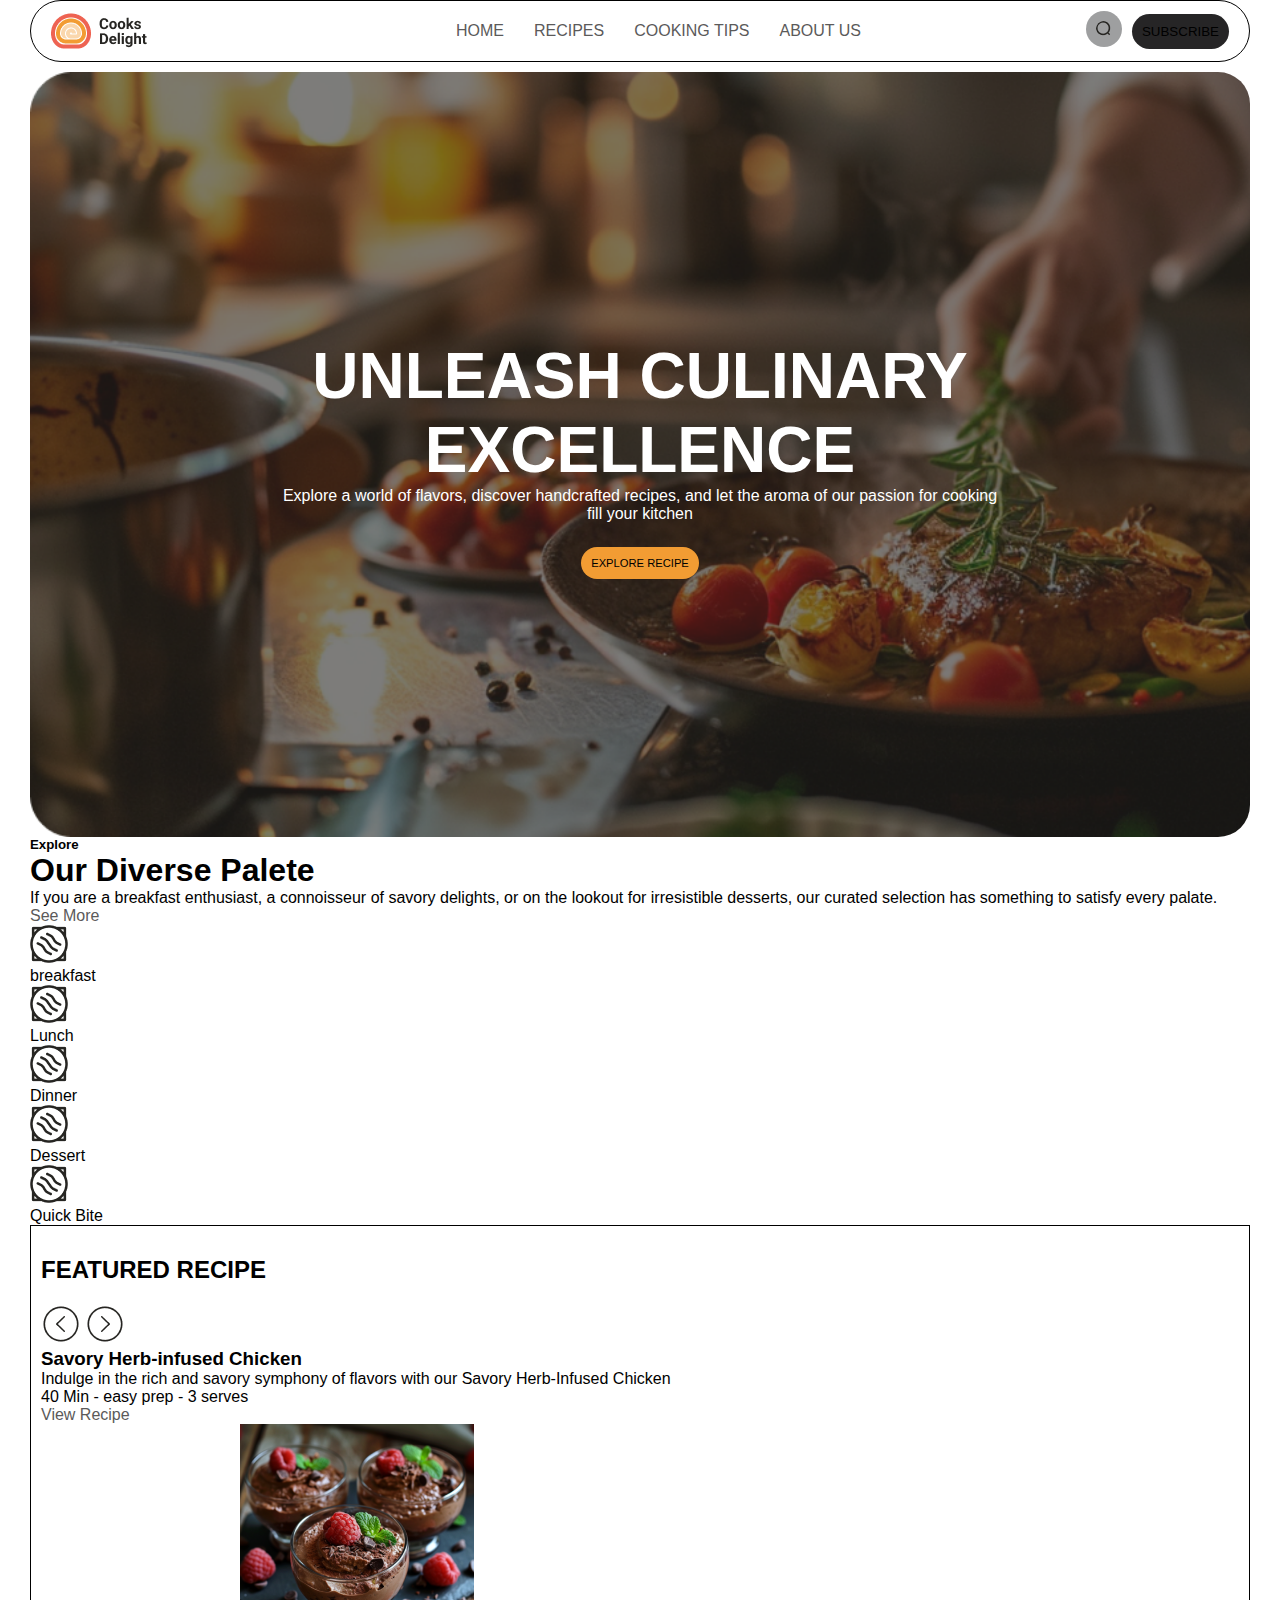
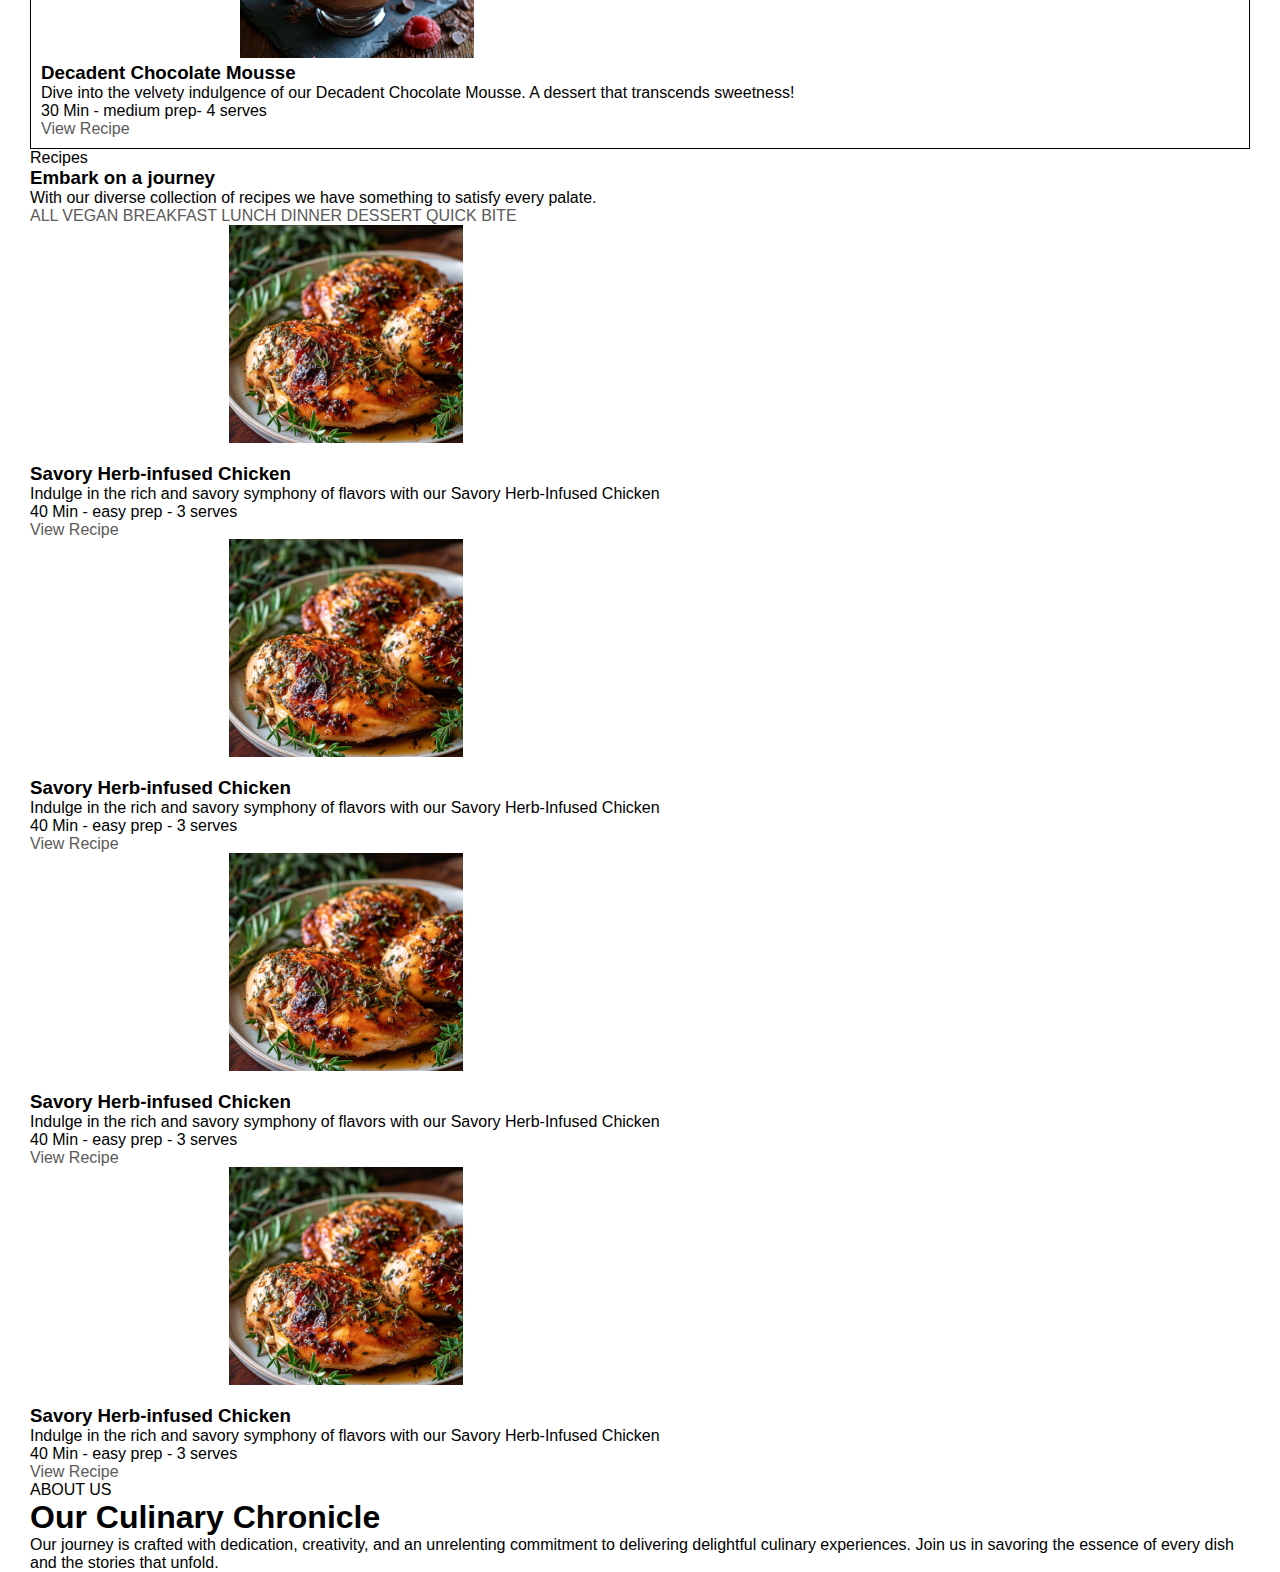
<file: murphy/figma/index.html>
<!DOCTYPE html>
<html lang="en">
  <head>
    <meta charset="UTF-8" />
    <meta name="viewport" content="width=device-width, initial-scale=1.0" />
    <link rel="stylesheet" href="./style.css">
    <title>CooksDelight | Home</title>
  </head>
  <body>
    <header>
      <div>
        <img src="./images/Logo Nav Bar.png" />
      </div>
      <div>
        <a href="#">Home</a>
        <a href="#">Recipes</a>
        <a href="#">Cooking Tips</a>
        <a href="#">About Us</a>
      </div>
      <div>
        <span>
          <img id="icon" src="./images/Vector.png" alt="search bar icon" />
        </span>
        <button>Subscribe</button>
      </div>
    </header>
    <main>
      <section id="section1">
        <div id="section1_details">
          <h1>UNLEASH CULINARY EXCELLENCE</h1>
        <p>
          Explore a world of flavors, discover handcrafted recipes, and let the
          aroma of our passion for cooking fill your kitchen
        </p>
        <span><a href="">Explore Recipe</a> </span>
        </div>
      </section>

      <section id="section 2">
        <div>
          <h5>Explore</h5>
          <h1>Our Diverse Palete</h1>
          <p>
            If you are a breakfast enthusiast, a connoisseur of savory delights,
            or on the lookout for irresistible desserts, our curated selection
            has something to satisfy every palate.
          </p>
          <span><a href="#">See More</a> </span>
        </div>
        <div>
          <div>
            <img src="./images/Group.png" alt="group icon" />
            <p>breakfast</p>
          </div>
          <div>
            <img src="./images/Group.png" alt="group icon" />
            <p>Lunch</p>
          </div>
          <div>
            <img src="./images/Group.png" alt="group icon" />
            <p>Dinner</p>
          </div>
          <div>
            <img src="./images/Group.png" alt="group icon" />
            <p>Dessert</p>
          </div>
          <div>
            <img src="./images/Group.png" alt="group icon" />
            <p>Quick Bite</p>
          </div>
        </div>
      </section>
      <section id="section3">
        <div>
          <h2>FEATURED RECIPE</h2>
        </div>
          <div class="button-container">
            <img src="./images/ArrowRight.png" id="arrow_left" alt="arrow left" />
          <img
            src="./images/ArrowRight.png"
            id="arrow_right"
            alt="arrow right"/>
          </div>
          
        
        </div>
        <div class="content">
          <!--<img src="./images/RecipeImage.png" alt="" /> -->

          <div>
            <h3>Savory Herb-infused Chicken</h3>
            <p>
              Indulge in the rich and savory symphony of flavors with our Savory
              Herb-Infused Chicken
            </p>
            <span>
              <p>40 Min - easy prep - 3 serves</p>
              <a href="">View Recipe</a>
            </span>
          </div>
        </div>


        <div>
          <img src="./images/RecipeImage2.png" alt="" />

          <div>
            <h3>Decadent Chocolate Mousse</h3>
            <p>
              
            </p>Dive into the velvety indulgence of our Decadent Chocolate Mousse. A dessert that transcends sweetness!
            <span>
              <p>30 Min - medium prep- 4 serves</p>
              <a href="">View Recipe</a>
            </span>
          </div>
        </div>
      </section>
      <section id="section 4">
        <div>
            <p>Recipes</p>
            <h3>Embark on a journey</h3>
            <p>With our diverse collection of recipes we have something to satisfy every palate.</p>
            <div>
                <a href="#">ALL</a>
                <a href="#">VEGAN</a>
                <a href="#">BREAKFAST</a>
                <a href="#">LUNCH</a>
                <a href="#">DINNER</a>
                <a href="#">DESSERT</a>
                <a href="#">QUICK BITE</a>
            </div>
        </div>

        <div>
            <img src="./images/RecipeImage.png" alt="" />
  
            <div>
              <h3>Savory Herb-infused Chicken</h3>
              <p>
                Indulge in the rich and savory symphony of flavors with our Savory
                Herb-Infused Chicken
              </p>
              <span>
                <p>40 Min - easy prep - 3 serves</p>
                <a href="">View Recipe</a>
              </span>
            </div>
          </div>
          <div>
            <img src="./images/RecipeImage.png" alt="" />
  
            <div>
              <h3>Savory Herb-infused Chicken</h3>
              <p>
                Indulge in the rich and savory symphony of flavors with our Savory
                Herb-Infused Chicken
              </p>
              <span>
                <p>40 Min - easy prep - 3 serves</p>
                <a href="">View Recipe</a>
              </span>
            </div>

            <div>
                <img src="./images/RecipeImage.png" alt="" />
      
                <div>
                  <h3>Savory Herb-infused Chicken</h3>
                  <p>
                    Indulge in the rich and savory symphony of flavors with our Savory
                    Herb-Infused Chicken
                  </p>
                  <span>
                    <p>40 Min - easy prep - 3 serves</p>
                    <a href="">View Recipe</a>
                  </span>
                </div>
              </div>

              <div>
                <img src="./images/RecipeImage.png" alt="" />
      
                <div>
                  <h3>Savory Herb-infused Chicken</h3>
                  <p>
                    Indulge in the rich and savory symphony of flavors with our Savory
                    Herb-Infused Chicken
                  </p>
                  <span>
                    <p>40 Min - easy prep - 3 serves</p>
                    <a href="">View Recipe</a>
                  </span>
                </div>
              </div>

              
          </div>

      </section>

      <section id="section 5"></section>
      <div>
        <p>ABOUT US</p>
        <h1>Our Culinary Chronicle</h1>
        <p>Our journey is crafted with dedication, creativity, and an unrelenting commitment to delivering delightful culinary experiences. Join us in savoring the essence of every dish and the stories that unfold.</p>
      </div>
      <div></div>
      <div></div>
      <div></div>

    </main>
  </body>
</html>
</file>
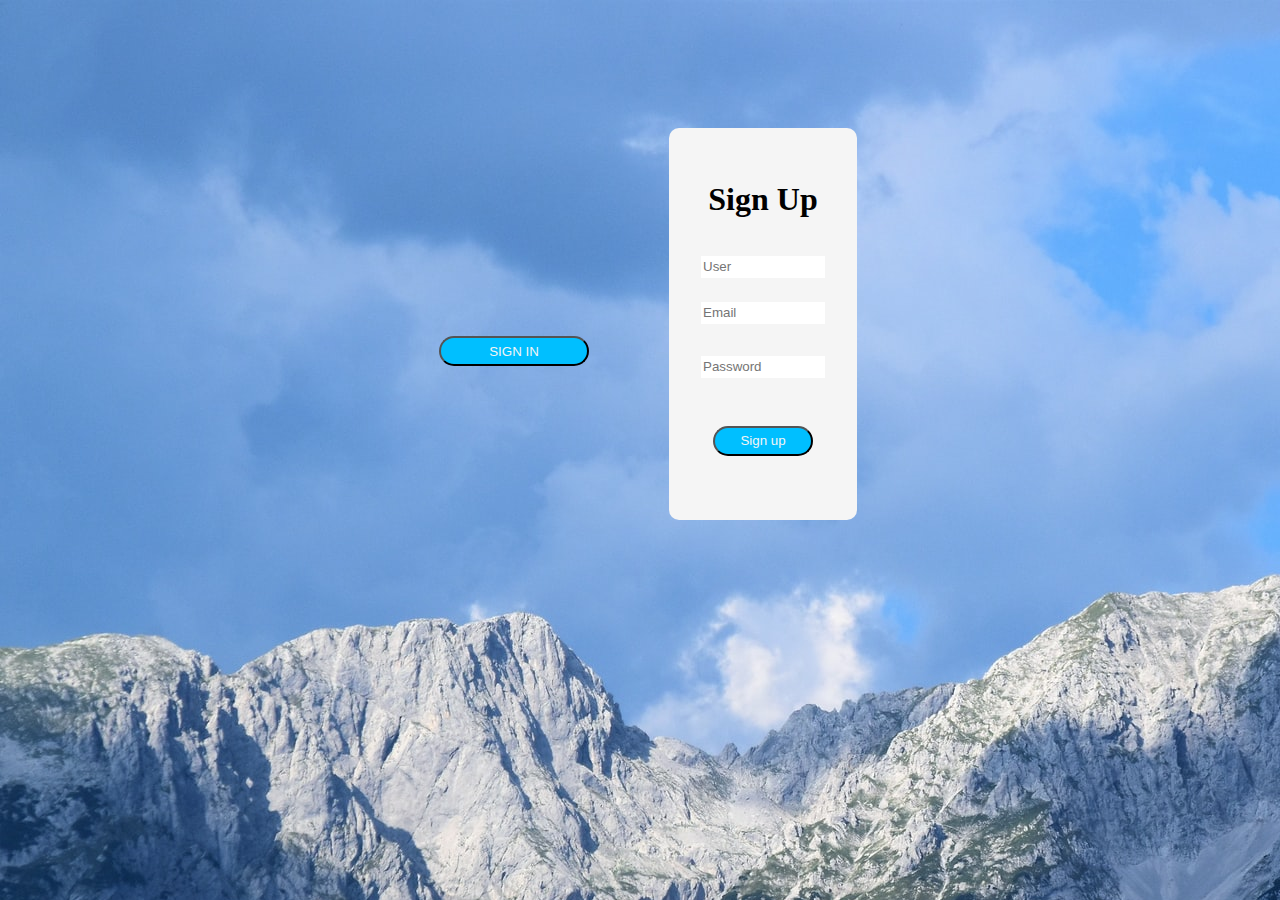
<file: lmtechpractice.html>
<!DOCTYPE html>
<html lang="en">
<head>
    <meta charset="UTF-8">
    <meta name="viewport" content="width=device-width, initial-scale=1.0">
    <title>Document</title>
    <link rel="stylesheet" href="css/style.css">
</head>
<body>
    <div>
        <div class="wrapper">
    
            <div class="k">
                <button type="submit" class="p1">SIGN IN</button>
            </div>
    
            <div class="m">
                <form action="" class="sp">
                    <div>
                        <h1 class="sp0">Sign Up</h1>
                    </div>
    
                    <div class="glass">
                        <div>
                            <input class="sp1" type="text" name="User" id="" placeholder="User">
                        </div>
                        <div>
                            <input class="sp2" type="text" name="Email" id="" placeholder="Email">
                        </div>
                        <div>
                            <input class="sp3" type="text" name="Password" id="" placeholder="Password">
                        </div>
                        <div>
                            <button type="submit" class="bn"> Sign up</button>
                        </div>
                    </div>
                </form>
            </div>
        </div>
    </div>
</body>
</html>
</file>
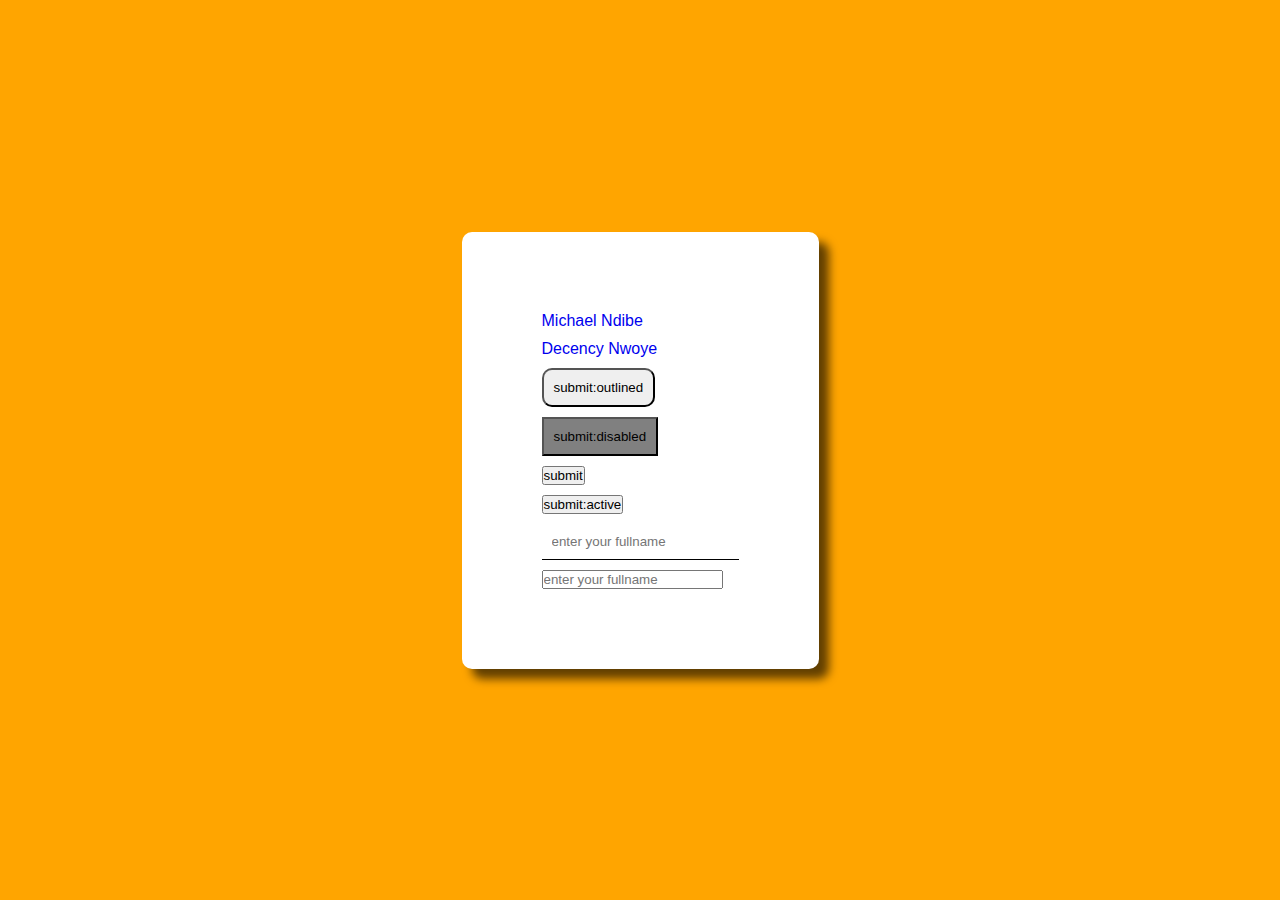
<file: chek/che.html>
<!DOCTYPE html>
<html lang="en">
<head>
    <meta charset="UTF-8">
    <meta name="viewport" content="width=device-width, initial-scale=1.0">
    <link rel="stylesheet" href="./che.css">
    <title>Document</title>
</head>
<body>
    <main>
        <a href="https://facebook.com/ndibemichael">Michael Ndibe</a>
        <a href="https://facebook.com/decency"> Decency Nwoye</a>

        <button id= "outlined">submit:outlined</button>
        <button id="disabled" >submit:disabled</button>
        <button id="submit" >submit</button>
        <button id="btn" >submit:active</button>



        <input id="fname"  type="text" placeholder="enter your fullname">
        <input type="text" placeholder="enter your fullname">
    </main>
</body>
</html>
</file>
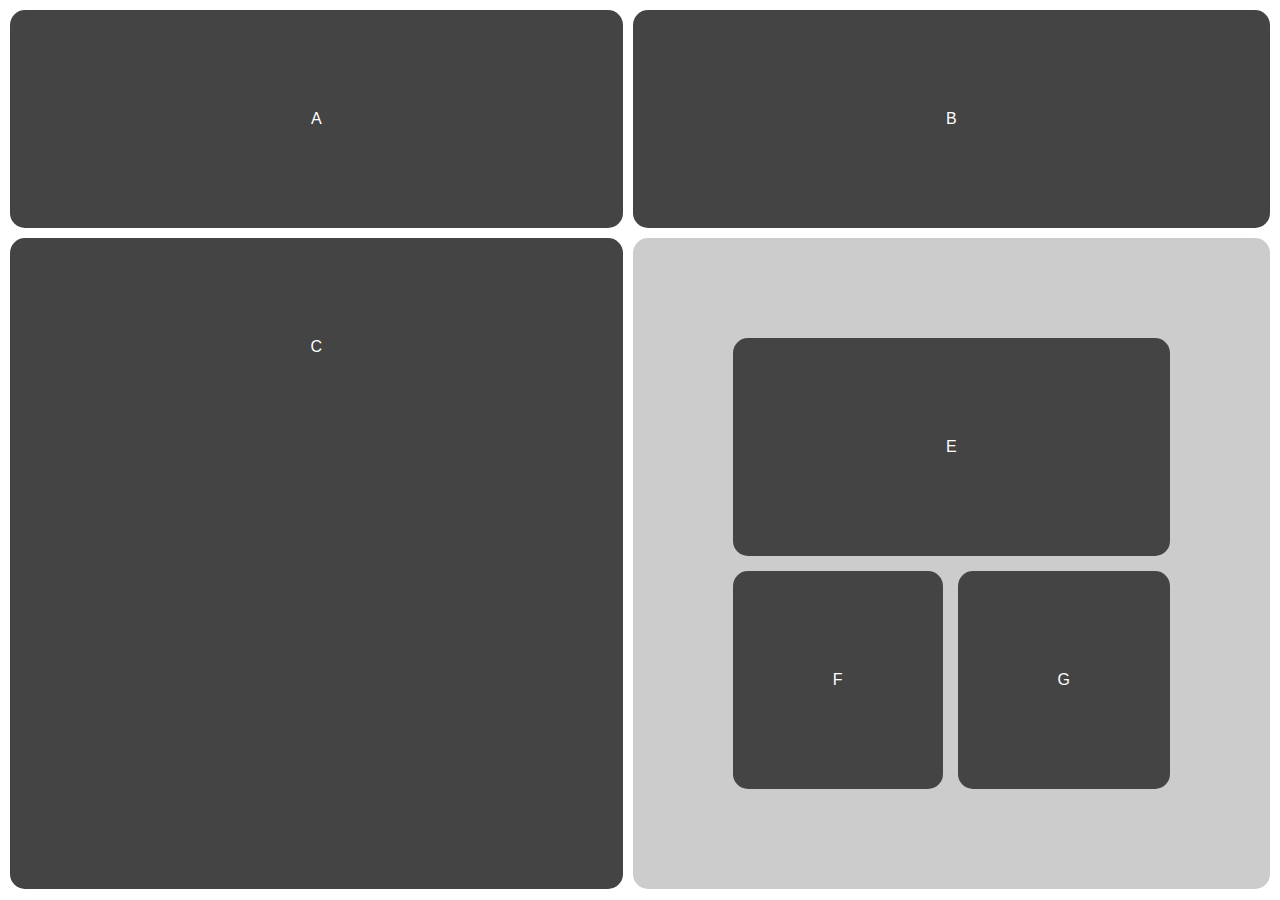
<file: Flex/flex.html>
<!DOCTYPE html>
<html lang="en">
<head>
    <meta charset="UTF-8">
    <meta name="viewport" content="width=device-width, initial-scale=1.0">
    <link rel="stylesheet" href="./flex.css">
    <title>Document</title>
</head>
<body>
    <section>
        <div>A</div>
        <div>B</div>
        <div>C</div>
        <div id="second_container">
            <div id="box-E" >E</div>
            <div>F</div>
            <div>G</div>
        </div>

    </section>
    
</body>
</html>
</file>
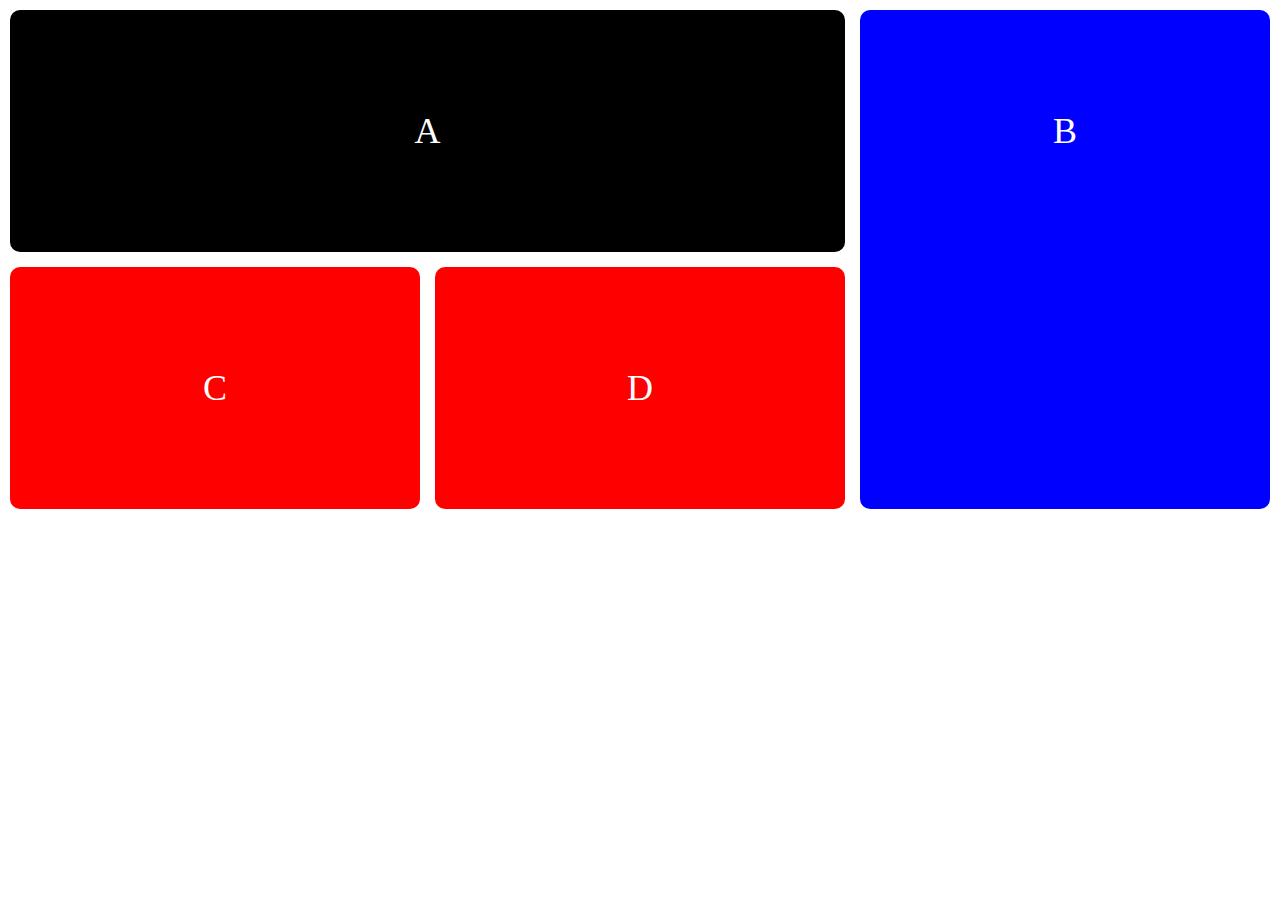
<file: flexGrid/flex.html>
<!DOCTYPE html>
<html lang="en">
<head>
    <meta charset="UTF-8">
    <meta name="viewport" content="width=device-width, initial-scale=1.0">
    <link rel="stylesheet" href="flex.css">
    <title>Document</title>
</head>
<body>
    <!--section-->
    <section class="Michael">
        <div>A</div>
        <div>B</div>
        <div>C</div>
        <div>D</div>
    </section>
    
</body>
</html>
</file>
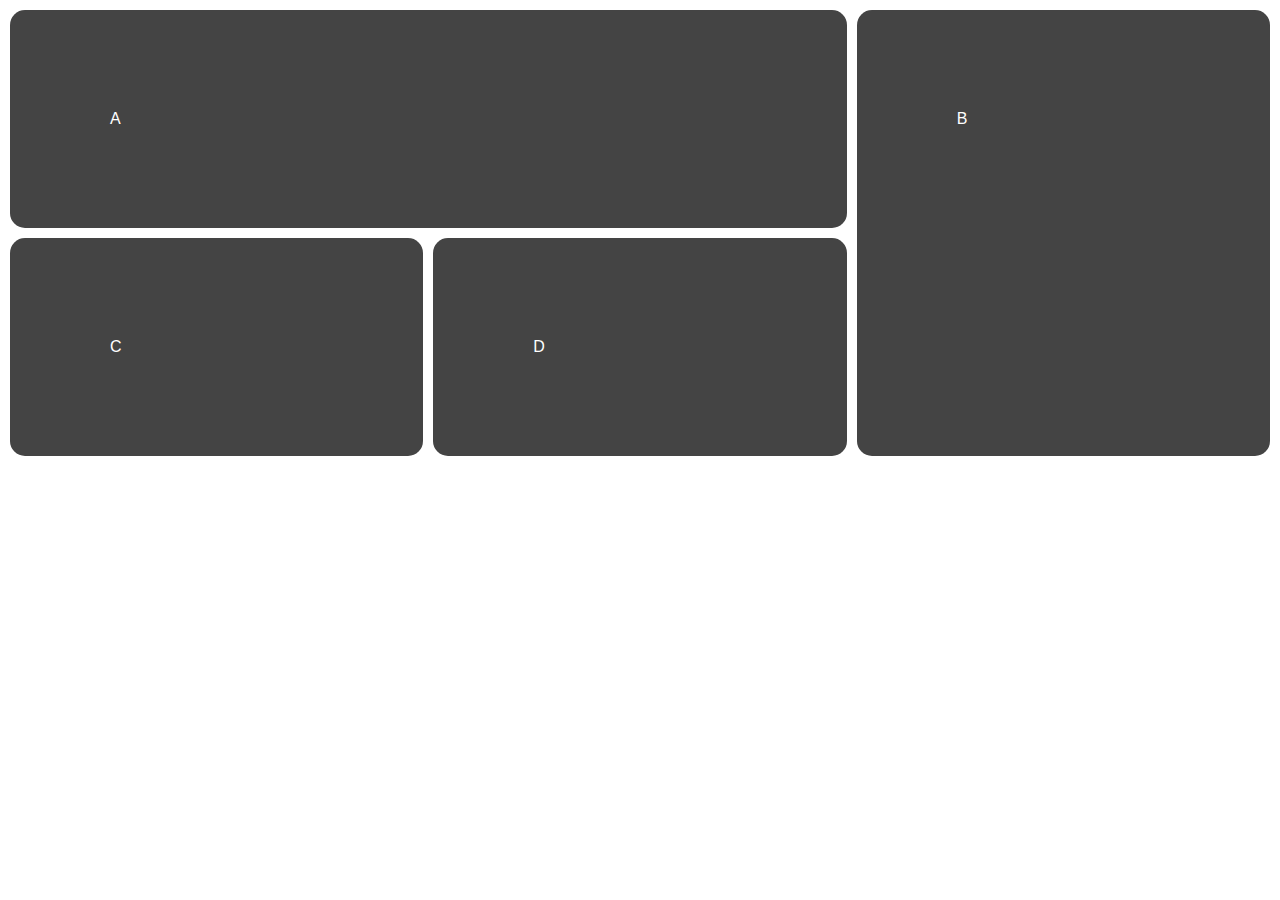
<file: grid eg/grid.html>
<!DOCTYPE html>
<html lang="en">
<head>
    <meta charset="UTF-8">
    <meta name="viewport" content="width=device-width, initial-scale=1.0">
    <link rel="stylesheet" href="./grid.css">
    <title>Document</title>
    
</head>
<body>
    <section>
        <div>A</div>
        <div>B</div>
        <div>C</div>
        <div>D</div>
    </section>

    
</body>
</html>
</file>
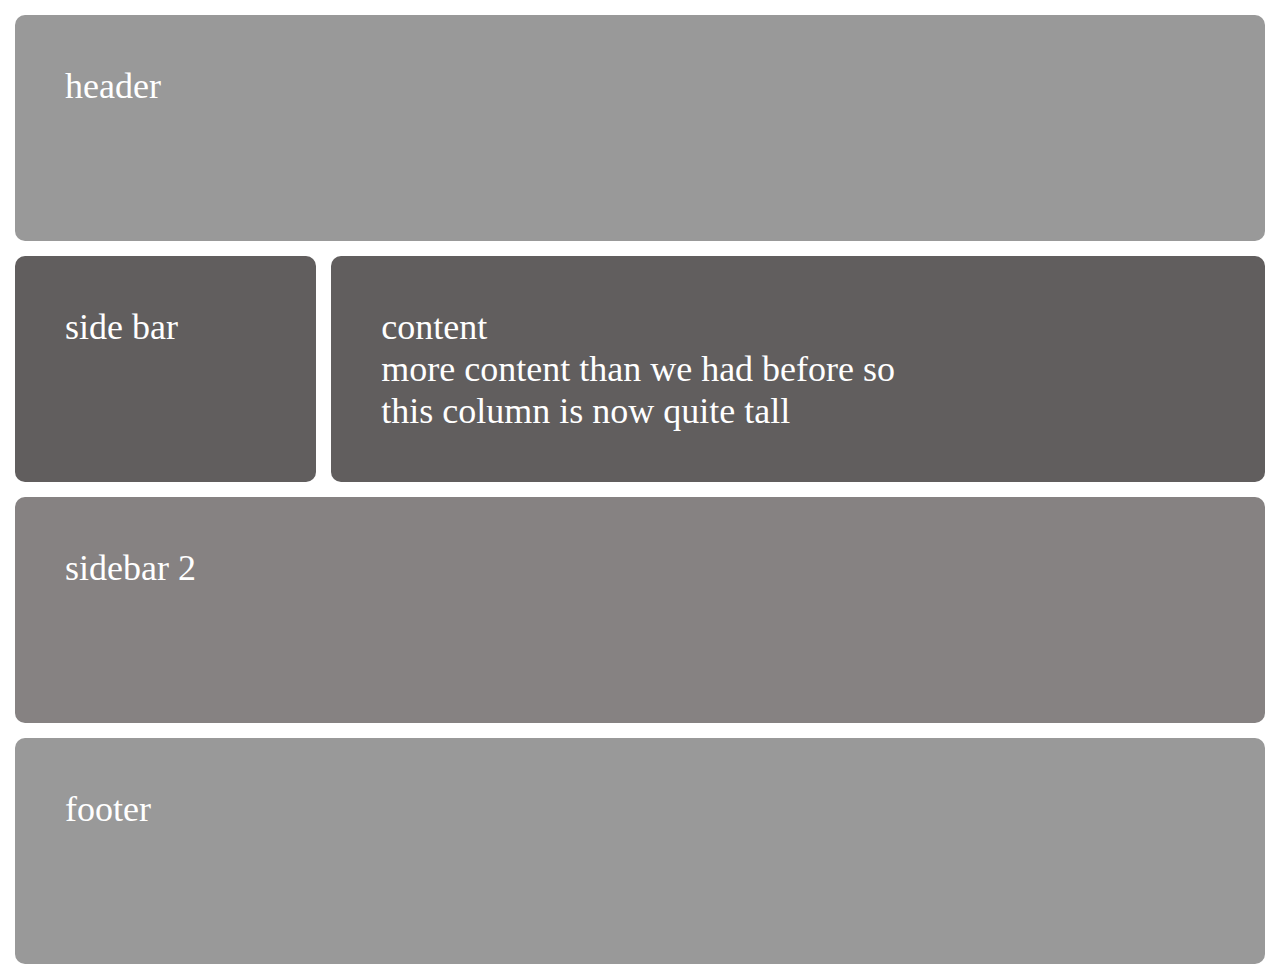
<file: GRID/grid.html>
<!DOCTYPE html>
<html lang="en">
<head>
    <meta charset="UTF-8">
    <meta name="viewport" content="width=device-width, initial-scale=1.0">
    <link rel="stylesheet" href="./grid.css">
    <title>Document</title>
</head>
<body>
    <!--section-->
    <section class="Michael">
        <div>header</div>
        <div>side bar</div>
        <div>content <br> more content than we had before so <br> this column is now quite tall</div>
        <div>sidebar 2</div>
        <div>footer</div>
    </section>
    
</body>
</html>
</file>
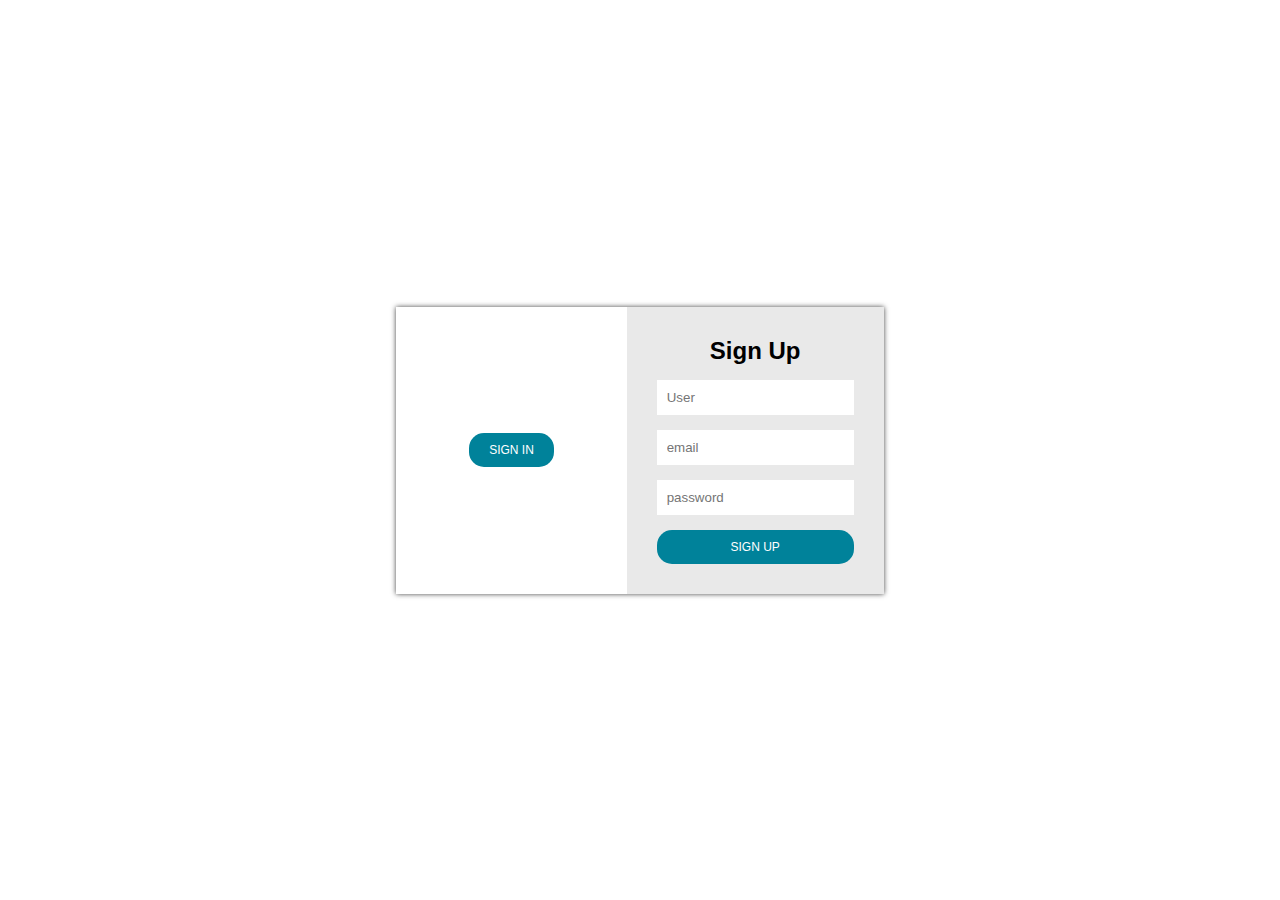
<file: mike.html/mike.html>
<!DOCTYPE html>
<html lang="en">
<head>
    <meta charset="UTF-8">
    <meta name="viewport" content="width=device-width, initial-scale=1.0">
    <link rel="stylesheet" href="./CSS/micky.css">
    <title>Document</title>
</head>
<body>
    <!--<section>-->
        <main>
            <div><a href="#login" target="_blank" >SIGN IN</a></div>
            <div>
                <form action="">
                    <h2> Sign Up</h2>
                    <input type="text" name="" id="" placeholder="User">
                    <input type="email" name="" id="" placeholder="email">
                    <input type="password" name="" id="" placeholder="password">
                    <button type="submit">SIGN UP</button>
                </form>
            </div>
</body>
</html>
</file>
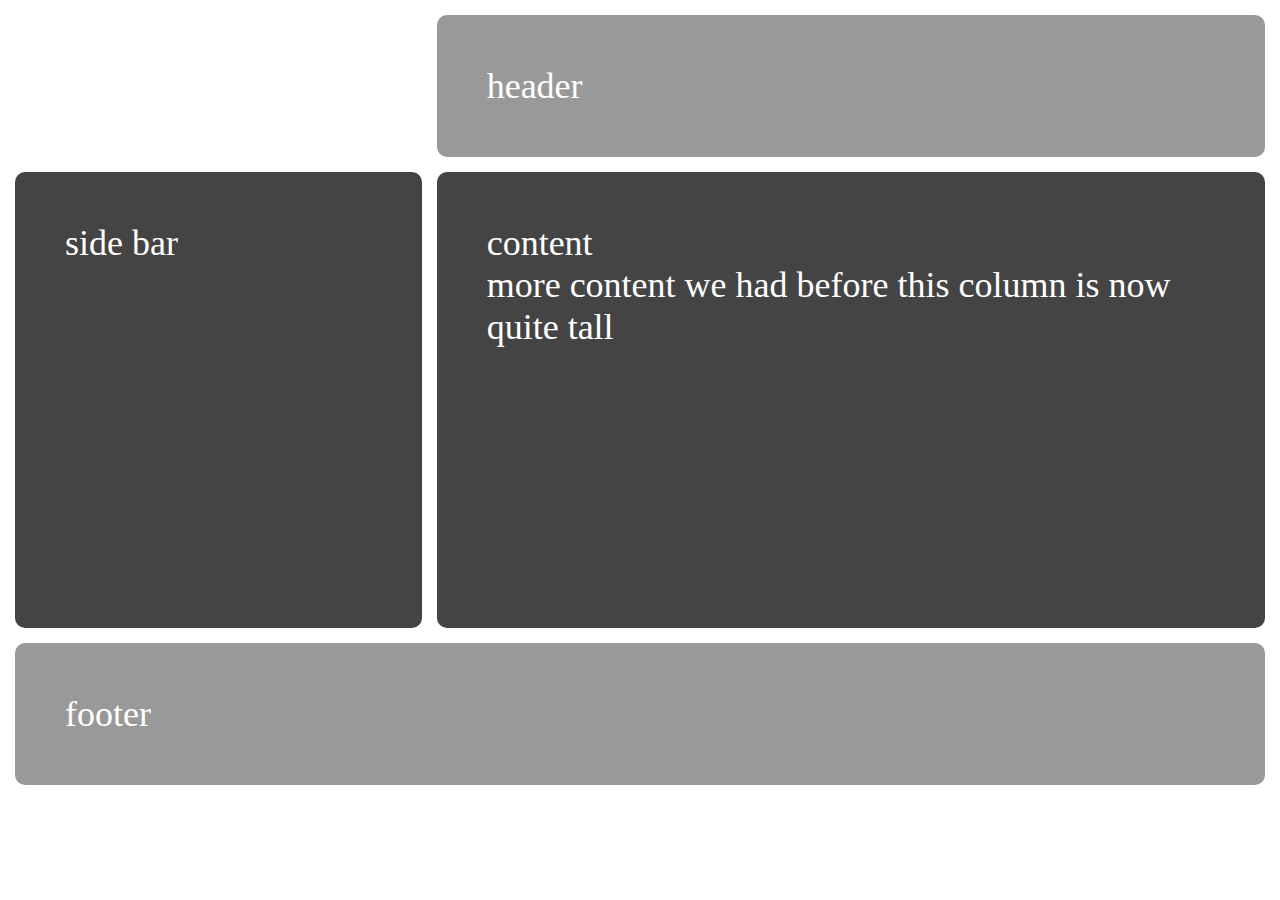
<file: murphy/m.html>
<!DOCTYPE html>
<html lang="en">
<head>
    <meta charset="UTF-8">
    <meta name="viewport" content="width=device-width, initial-scale=1.0">
    <link rel="stylesheet" href="./m.css">
    <title>Document</title>
</head>
<body>
    <!--section-->
    <section class="Michael">
        <div>header</div>
        <div>side bar</div>
        <div>content <br> more content we had before this column is now quite tall</div>
        <div>footer</div>
    </section>
    
</body>
</html>
</file>
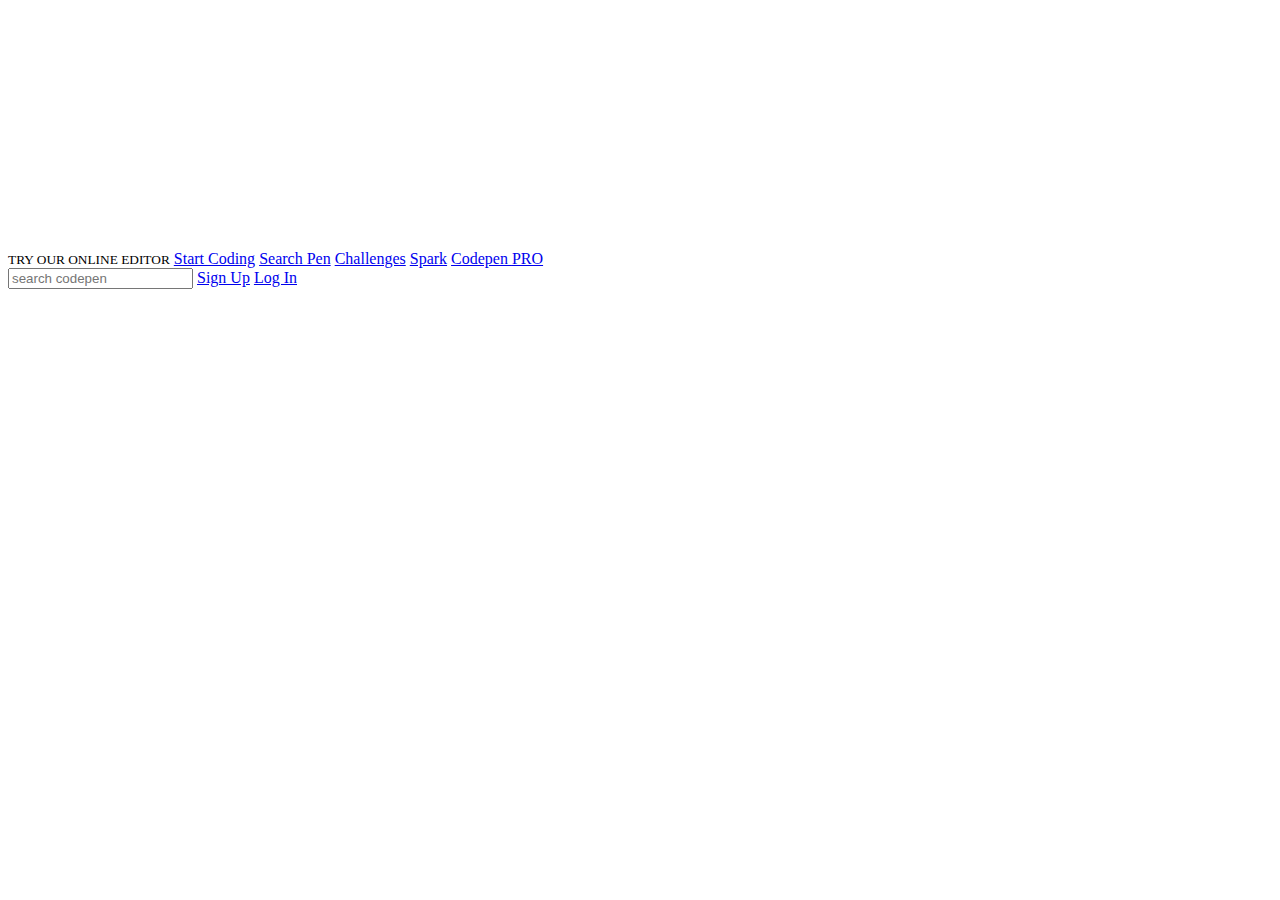
<file: POSITION/postion.html>
<!DOCTYPE html>
 <html lang="en">
<head>
    <meta charset="UTF-8">
    <meta name="viewport" content="width=device-width, initial-scale=1.0">
    <title>Document</title>
</head>
<body> 
    <aside>
        <svg
          viewBox="0 0 138 26"
          fill="none"
          stroke="#fff"
          stroke-width="2.3"
          stroke-linecap="round"
          stroke-linejoin="round"
          title="CodePen"
        >
          <path
            d="M15 8a7 7 0 1 0 0 10m7-8.7L33 2l11 7.3v7.4L33 24l-11-7.3zm0 0 11 7.4 11-7.4m0 7.4L33 9.3l-11 7.4M33 2v7.3m0 7.4V24M52 6h5a7 7 0 0 1 0 14h-5zm28 0h-9v14h9m-9-7h6m11 1h6a4 4 0 0 0 0-8h-6v14m26-14h-9v14h9m-9-7h6m11 7V6l11 14V6"
          ></path>
        </svg>
        <small>TRY OUR ONLINE EDITOR</small>
        <a href="#">Start Coding</a>
        <a href="#">Search Pen</a>
        <a href="#">Challenges</a>
        <a href="#">Spark</a>
        <a href="#">Codepen <span>PRO</span></a>
    </aside>
    <main>
        <header>
            <input type="search" placeholder="search codepen">
            <a id="sign"  href="#">Sign Up</a> 
            <a id="log"  href="#"> Log In</a>
        </header>
       <div></div> 
       <div></div> 
       <div></div> 
       <div></div> 
    </main>
</body>
</html>
</file>
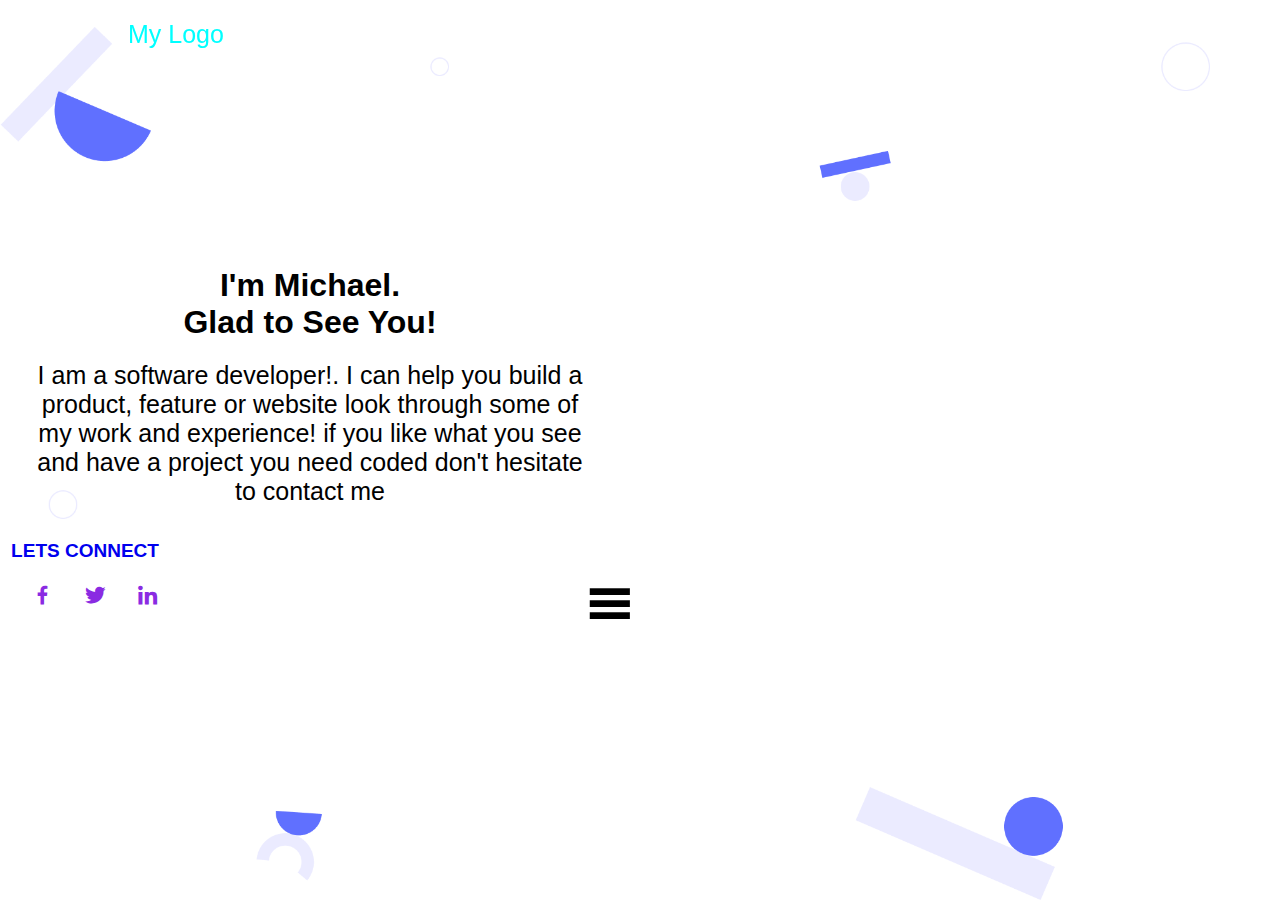
<file: murphy/Gab/gab.html>
<!DOCTYPE html>
<html lang="en">
<head>
    <meta charset="UTF-8">
    <meta name="viewport" content="width=device-width, initial-scale=1.0">
    <meta name="description" content="Welcome to my portfolio website which contain every information about Ndibe Michael"/>
    <link rel="icon" href="https://static.vecteezy.com/system/resources/thumbnails/005/376/440/small/nm-logo-nm-letter-logo-design-letter-mark-logo-vector.jpg"/>
    <link rel="stylesheet" href="./gab.css">
    <link href='https://unpkg.com/boxicons@2.1.4/css/boxicons.min.css' rel='stylesheet'>

    <title>Ndibe Michael Portfolio</title>
    
</head>
<body>         
    <header class="header">
        <a href="#" class="logo">My Logo</a>
         
    </header>
    
    <section class="home">
        <div class="home-content">
            <h1>I'm Michael.</h1>
            <h1>Glad to See You!</h1>
            <P> I am a software developer!. I can help you build a product, feature or website look through some of my work and experience! if you like what you see and have a project you need coded don't hesitate to contact me</P>
            <div class="btn">
                <a href="#">LETS CONNECT</a> 
            </div>
            <div class="home-sci">
                <a href="#"><i class='bx bxl-facebook'></i></a>
                <a href="#"><i class='bx bxl-twitter'></i></a>
                <a href="#"><i class='bx bxl-linkedin' ></i></a>
            </div>
            <div class="menu">
                <a href="#"><i class='bx bx-menu' id="menu"></i></a>

            </div>



        </div>
    </section>

    
</body>
</html>
</file>
<file: murphy/figma/style.css>
*{
    margin: 0;
    padding: 0;
    font-family: Verdana, Geneva, Tahoma, sans-serif;
    box-sizing: border-box;
}

body {
    padding: 0px 30px;
}

header {
    display: flex;
    justify-content: space-between;
    align-items: center;
    border: 1px solid rgb(0, 0, 0,233) ;
    padding: 10px 20px;
    border-radius: 40px;
}

a {
    text-decoration: none;
    color: rgb(91, 90, 90);
}
header>div:first-child {
    display: flex;
    align-items: center;
    gap: 10px;
}

header>div:nth-child(2) {
    display: flex;
    gap: 30px;
    text-transform: uppercase;

}
header>div:last-child {
    display: flex;
    align-items: center;
    gap: 10px;
}

header>div:last-child>button {
    padding: 10px;
    border: 0;
    background-color: #262526;
    border-radius: 24px;
    text-transform: uppercase;


}

#icon {
    background-color: rgb(158, 159, 160);
    padding: 10px;
    border-radius: 100%;

}

/* for sections*/
#section1 {
    margin-top: 10px;
    background-image: url("./images/HeroSection.png");
    background-repeat: no-repeat;
    background-size: cover;
    display: flex;
    flex-direction: column;
    align-items: center;
    justify-content: center;
    min-height: 85vh;
    border-radius: 32px;
    color:white ;
    

}
#section1 h1 {
    font-size: 4rem;
    text-transform: uppercase;
    font-weight: 900;

}
#section1_details {
    width: 60%;
    text-align: center;
}

#section1_details span a{
    padding: 10px;
    border-radius: 24px;
    color: black;
    background-color: #f29C33;
    text-transform: uppercase;
    font-size: 0.7rem;

}
#section1_details p{
    margin-bottom: 30px;
}

#section3 {
    border: 1px solid rgb(0, 0, 0,233) ;
    padding: 10px;

}

#section3>div:nth-child(1) {
    padding: 20px 0;
    display: flex;
    justify-content:space-between ;
}

#section3>div:nth-child(2){}

#arrow_left {
    transform: scaleX(-1);
}
</file>
<file: css/style.css>
@import url("https://https://fonts.googleapis.com/css?family=nunito")
*{
  margin: 0;
  padding: 0;
  font-family: "nunito", sans-serif;
  box-sizing: border-box;
}
body{
  background-image: url(../promise.jpg);
  width:50%;
  height: 50vh;
  
}

.wrapper{
  margin-left: 40rem;
  margin-top: 8rem;
  display: flex;
  text-align: center;
  justify-content: center;
  
}

.k{
  margin-right: 5rem;
  margin-top: 8rem;
  display: inline-block; 
  vertical-align: middle;
}

.k button{
  background-color: rgb(0, 191, 255);
}
.m{
  background-color: whitesmoke;
  padding: 2rem;
  border-radius:10px ;
}
.sp1{
  margin-top: 1rem;
  margin-bottom: 2;
  margin-right: 10;
  width: 120px;
  height: 20px;
  border: none;
}
.sp2{
  margin-top: 1.5rem;
  margin-bottom: 2rem;
  width: 120px;
  height: 20px;
  border: none;
}
.sp3{
  margin-bottom: 1rem;
  width: 120px;
  height: 20px;
  border: none;
}
.bn{
  margin-top: 2rem;
  margin-bottom: 2rem;
  width: 100px;
  height: 30px;
  border-radius: 25px;
  align-content: center;
  color: whitesmoke;

}
.p1{
  margin-bottom: 5rem;
  margin-top: 5rem;
  background-color:azure;
  margin-bottom: 2rem;
  width: 150px;
  height: 30px;
  border-radius: 30px;
  color: whitesmoke;
}

.sp1, .sp2, .sp3 , {
  padding-left: 8px;
  padding-right: 40px;
  text-align: start;
  
  
}

.m button{
  background-color: rgb(0, 191, 255);
}

.glass input{
  background-color: white;
  
  
}
</file>
<file: chek/che.css>
*{
    padding: 0;
    margin: 0;
    font-family: 'Lucida Sans', 'Lucida Sans Regular', 'Lucida Grande', 'Lucida Sans Unicode', Geneva, Verdana, sans-serif;
}
body {
    background-color: orange;
    display: flex;
    flex-direction: column;
    justify-content: center;
    align-items: center;
    min-height: 100vh;
}

main{
    display: flex;
    flex-direction: column;
    justify-content: center;
    align-items: start;
    padding: 5rem;
    background-color: #fff;
    gap: 10px;
    border-radius: 10px;
    box-shadow: 10px 10px 10px  rgb(0, 0, 0,0.619);
}

a{
    text-decoration: none;

}

a:first-child:visited{
    color: black;
}
a:nth-child(2):hover {
    color: wheat;
    background-color: blue;
    padding: 8px;

}

#outlined {
    background-color: none;
    padding: 10px;
    border-radius: 10px;

}

#disabled {
    background-color: grey;
    color: black;
    padding: 10px;
}

#btn:active {
    background-color: brown;
    color: white;
    padding: 10px;
}


#fname{
    padding: 10px;
    outline: 0;
    border: 0;
    border-bottom: 1px solid black;
}

#fname:focus::placeholder{
    transform: translateX(10px);
    color: blue;
}
</file>
<file: Flex/flex.css>
*{
    margin: 0;
    padding: 0;
    font-family: Verdana, Geneva, Tahoma, sans-serif;
    color:white
}
body {
    margin: 10px;
}

section {
    display: grid;
    gap:10px;
    grid-template-columns: 1fr 1fr;
    text-align: center;
}
div {
    padding: 100px;
    background-color: #444444;
    border-radius: 15px;
}

#second_container {
    display: grid;
    grid-template-columns: 1fr 1fr;
    background-color:#cccccc;
    gap:15px;

}

#second_container>:nth-child(1){
    grid-column: 1/3;
}
</file>
<file: flexGrid/flex.css>
*{
    margin: 0;
    padding: 0;
    box-sizing: border-box;
    font-family: Cambria, Cochin, Georgia, Times, 'Times New Roman', serif;
    font-size: 1.5rem;
}
.Michael{
    margin: 10px;
    display: grid;
    grid-template-columns: repeat(3, 1fr); /*or 1fr, 1fr, 1fr, 1fr*/
    grid-template-rows: 1fr, 1fr;
    gap: 15px;
    text-align: center;
}


.Michael div{
    background-color: red;
    color: white;
    border-radius: 10px;
    padding: 100px;

}
div:first-child{
    background: black;
    grid-column-start: 1;
    grid-column-end: 3;
}

 /* you can select any child items with :nth child(denotation) it can be a number or odd or even*/
 div:nth-child(2) {
    background-color: blue;
    grid-column-start: 3;
    grid-column-end: 4;
    grid-row-start: 1;
    grid-row-end: 3;


 }
</file>
<file: grid eg/grid.css>
*{
    padding: 0;
    margin: 0;
    font-family:Verdana, Geneva, Tahoma, sans-serif;
    color: white;
}


section {
    margin: 10px;
    display: grid;
    gap: 10px;
    grid-template-columns: 1fr 1fr 1fr;
    grid-template-rows: 1fr 1fr;
    text-align: start;
}

div {
    padding: 100px;
    background-color: #444444;
    border-radius: 15px;
}

div:first-child {
    grid-column: 1/3;
}

div:nth-child(2) {
    grid-column: 3/4;
    grid-row: 1/3;

}
</file>
<file: GRID/grid.css>
*{
    margin: 0;
    padding: 0;
    box-sizing: border-box;
    font-family: Cambria, Cochin, Georgia, Times, 'Times New Roman', serif;
    font-size: 1.5rem;
    color: white;

}

.Michael{
    margin: 15px;
    display: grid;
    grid-template-columns: repeat(4, 1fr);
    grid-template-rows: 1fr 1fr 1fr 1fr;
    gap: 15px;

}
div:nth-child(1),div:nth-child(5) {
    background-color:#999999;
    padding: 50px;
    border-radius: 10px;
}

div:nth-child(4){
    background-color: #868282;
    padding: 50px;
    border-radius: 10px;
}
div:nth-child(2), div:nth-child(3) {
    background-color: #615e5e;
    padding: 50px;
    border-radius: 10px;

 }

 div:first-child{
    grid-column: 1/5;
 }

 div:nth-child(2){
    grid-column: 1/2;
 }

 div:nth-child(3){
    grid-column: 2/5;
 }

 div:nth-child(4), div:nth-child(5){
    grid-column: 1/5;
 }
</file>
<file: mike.html/CSS/micky.css>
*{
    margin: 0;
    padding: 0;
    box-sizing: border-box;
    font-family: Arial, Helvetica, sans-serif;

}
body {
    background-image: url("https://res.cloudinary.com/dci1eujqw/image/upload/v1616769558/Codepen/waldemar-brandt-aThdSdgx0YM-unsplash_cnq4sb.jpg");
    background-size: cover;
    background-repeat: no-repeat;
    display: flex;
    height: 100vh;
    justify-content: center;
    align-items: center;

}

main {
    display: flex;
    box-shadow:0 0 5px rgb(69, 69, 69) ;
}

form {
    display: flex;
    flex-direction: column;
    text-align: center;
    background-color: #e9e9e9;
    padding: 30px;
    gap: 15px;
    /*font-size: 3rem;*/
}

input, button {
    padding: 10px;
    border: 0;

}

div:first-child {
    background-image: url("https://res.cloudinary.com/dci1eujqw/image/upload/v1616769558/Codepen/waldemar-brandt-aThdSdgx0YM-unsplash_cnq4sb.jpg");
    background-size: cover;
    display: flex;
    justify-content: center;
    align-items: center;
    width: 18vw;
}

a, button {
    text-decoration: none;
    background-color: #00829A;
    padding: 10px 20px;
    border-radius: 15px;
    color: white;
    font-size: 12px;
}
</file>
<file: murphy/m.css>
*{
    margin: 0;
    padding: 0;
    box-sizing: border-box;
    font-family: Cambria, Cochin, Georgia, Times, 'Times New Roman', serif;
    font-size: 1.5rem;
    color: white;
}
.Michael{
    margin: 15px;
    display: grid;
    grid-template-columns: repeat(3, 1fr); /*or 1fr, 1fr, 1fr, 1fr*/
    grid-template-rows: 1fr 1fr 1fr 1fr;
    gap: 15px;
   
}



div:nth-child(1), div:nth-child(4) {
    background-color:#999999;
    padding: 50px;
    border-radius: 10px;
}

 /* you can select any child items with :nth child(denotation) it can be a number or odd or even*/
 div:nth-child(2), div:nth-child(3) {
    background-color: #444444;
    padding: 50px;
    border-radius: 10px;

 }

 div:first-child{
    grid-column: 2/4;
 }
 div:nth-child(2){
    grid-column: 1/2;
    grid-row: 2/5;
}
div:nth-child(3){
    grid-column: 2/4;
    grid-row: 2/5;
 }
 div:nth-child(4){
    grid-column: 1/4;
 }
</file>
<file: murphy/Gab/gab.css>
*{
    margin: 0;
    padding: 0;
    box-sizing: border-box;
    font-family: 'Lucida Sans', 'Lucida Sans Regular', 'Lucida Grande', 'Lucida Sans Unicode', Geneva, Verdana, sans-serif;

}

body {
   background:none;
   margin:0;
   padding: 0;
   background-image: url("images/header.pic.png");
   background-repeat: no-repeat;
   background-size: cover;
   
}
    
.header {
    position: fixed;
    top: 0;
    left: 0;
    width: 100%;
    padding: 20px 10%;
    display: flex;
    justify-content: space-between;
    text-align: center;
    z-index: 100
}

.logo {
    font-size: 25px;
    color: aqua;
    text-decoration: none;
    font-weight: 400;

}

.home .home-content {
    text-align: center;

}

.home {
    height: 100vh;
    display: flex;
    align-items: center;
    padding: 10px;
}

.home-content {
    max-width:600px;
    justify-content: center;
    align-items: center;

}

.home-content p {
    font-size: 25px;
    margin:20px;
    
}

.home-content .btn {
    display: flex;
    justify-content: space-between;
    width:350px;
    height: 50px;
    align-items:center;
}

.btn a {
    position: relative;
    display:inline-flex;
    justify-content: center;
    align-items: center;
    width:150px;
    height: 100%;
    font-size: 19px;
    text-decoration: none;
    font-weight: 600;
 
}

.home-sci {
    position: absolute;
    width: 170px;
    display: flex;
    justify-content: space-evenly;
}
.home-sci a {
    display: inline-flex;
    justify-content: center;
    align-items: center;
    width: 40px;
    height: 40px;
    background: transparent;
    font-size: 25px;
    color: blueviolet;
    text-decoration: none;
}

#menu {
    position: relative;
    top: 100%;
    left: 50%;
    font-size: 3.6rem;
    color: black;
    font-weight: 600;
    float: none;
    display: inline-block;
}
</file>
